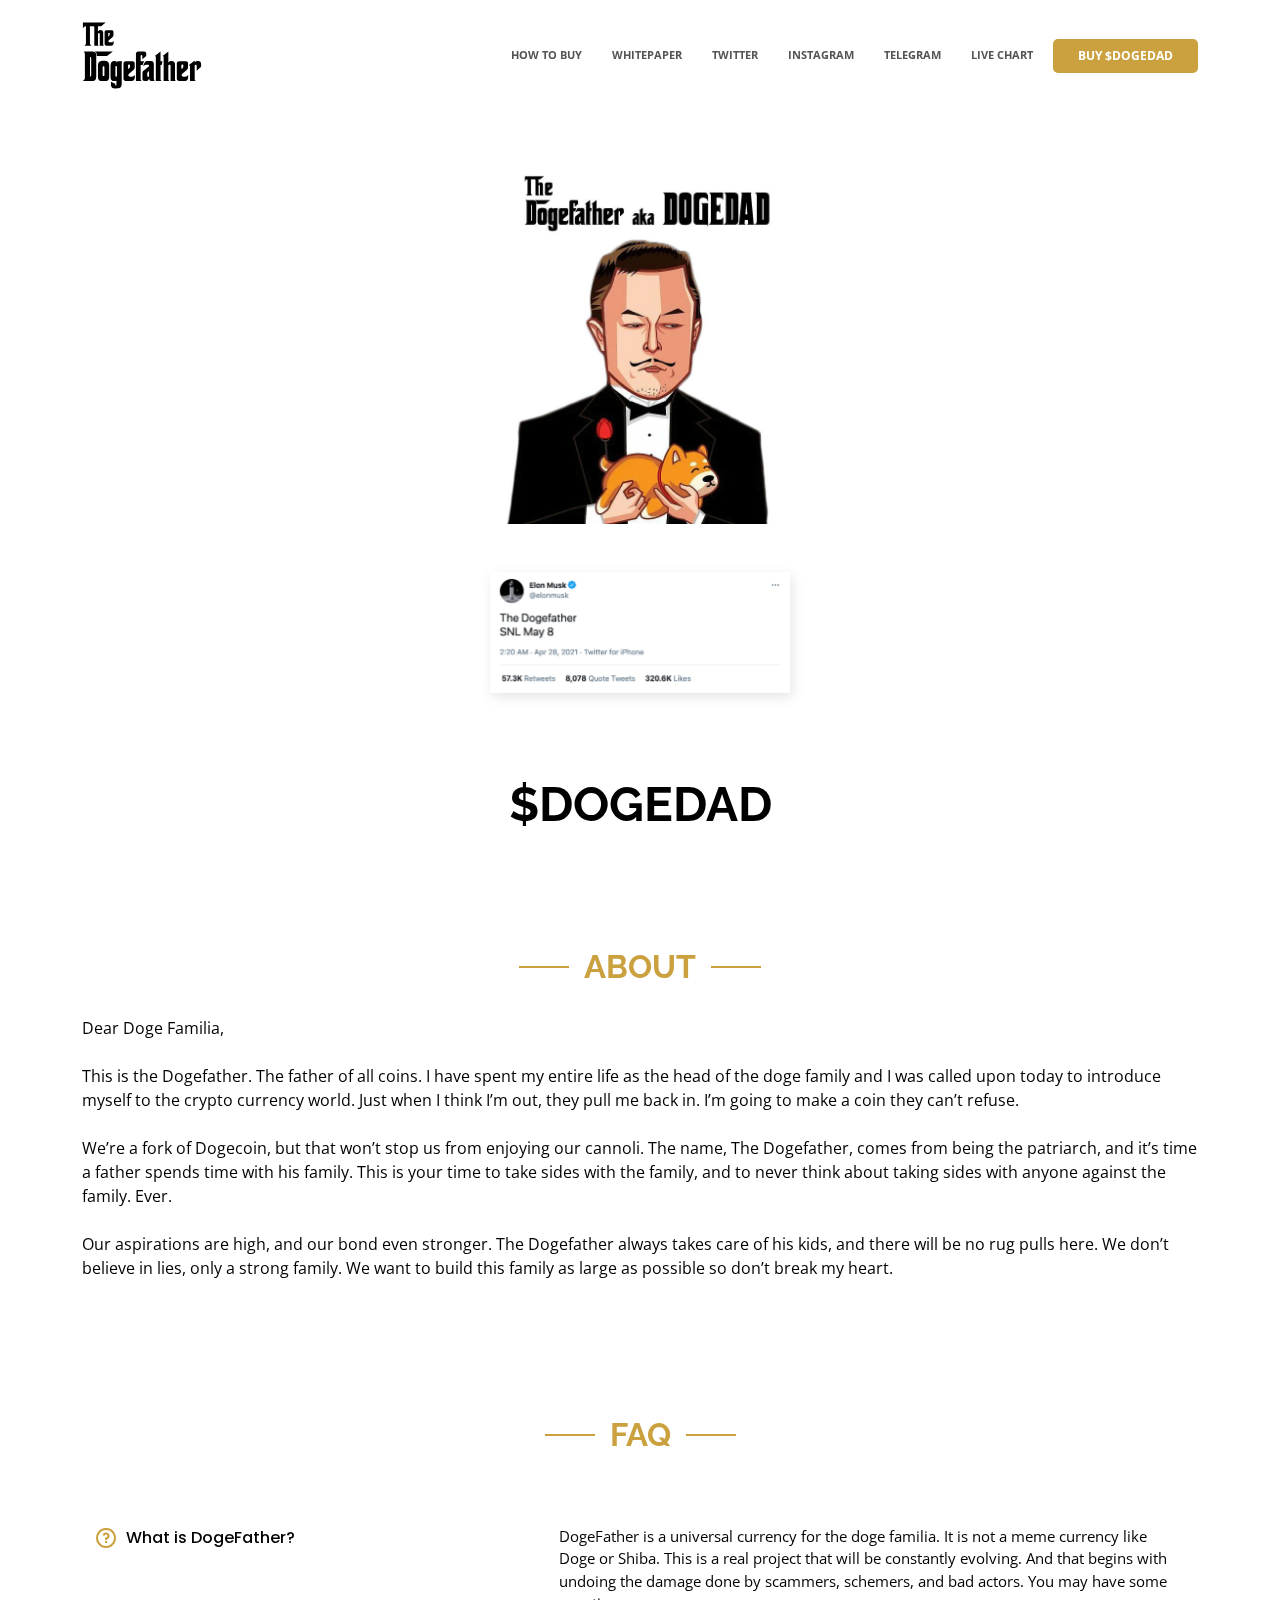
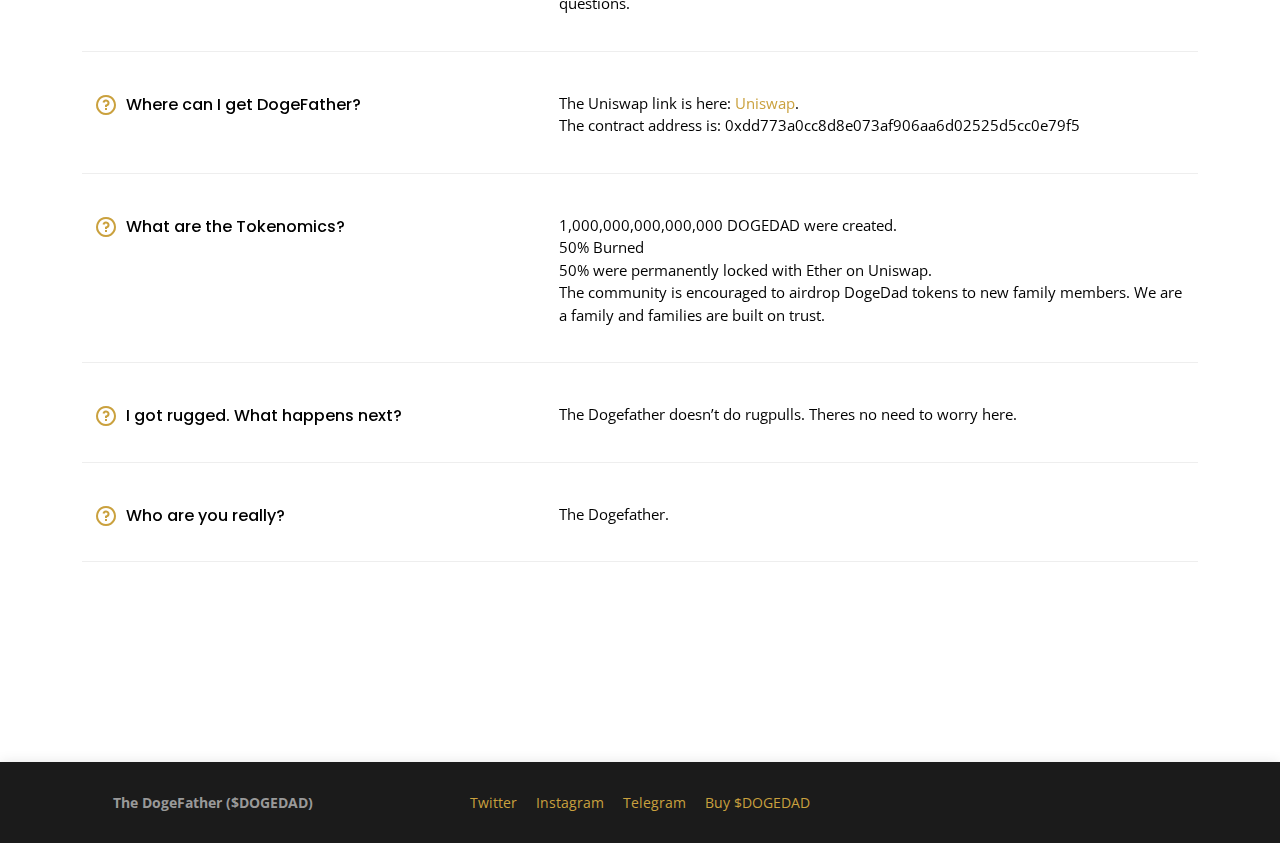
<file: index.html>
<!DOCTYPE html>
<html lang="en">

<head>
  <meta charset="utf-8">
  <meta content="width=device-width, initial-scale=1.0" name="viewport">

  <title>THE DOGEFATHER | OFFICIAL WEBSITE</title>
  <meta name="description" content="The official website of The DogeFather Coin ($DOGEDAD). The DogeFather is the father of all coins - a universal currency for the doge familia.">
  <meta name="keywords" content="dogefather,DOGEDAD,elon,musk,dogecoin,doge,defi,coinbase,coinmarketcap,coinmarket,bscscan,whitebit,coingecko,cryptocurrency,crypto,pancakeswap,dex,etherium,eth,btc">

  <!-- <link rel="canonical" href="https://thedogefather.io"/> -->

  <meta property='og:image' content='https://thedogefather.io/assets/images/dogefather-social.jpg' />
  <meta property='og:image:type' content='image/jpg' />
  <meta property='og:image:width' content='1280' />
  <meta property='og:image:height' content='640' />
  <meta name="twitter:card" content="summary_large_image">
  <meta name='twitter:description' content='The official home of The DogeFather (DOGEDAD).' />
  <meta name='twitter:title' content='The DogeFather' />
  <meta name="twitter:site" content="@doge.father">
  <meta name='twitter:image' content='https://thedogefather.io/assets/images/dogefather-social.jpg' />

  <!-- Favicons -->
  <link href="./assets/images/favicon.jpg" rel="icon">
  <!-- <link href="./assets/img/apple-touch-icon.png" rel="apple-touch-icon"> -->

  <!-- Google Fonts -->
  <link href="https://fonts.googleapis.com/css?family=Open+Sans:300,300i,400,400i,600,600i,700,700i|Raleway:300,300i,400,400i,500,500i,600,600i,700,700i|Poppins:300,300i,400,400i,500,500i,600,600i,700,700i" rel="stylesheet">

  <!-- Vendor CSS Files -->
  <link href="./assets/css/aos.css" rel="stylesheet">
  <link href="./assets/css/bootstrap.css" rel="stylesheet">
  <link href="./assets/css/bootstrap-icons.css" rel="stylesheet">
  <link href="./assets/css/boxicons.css" rel="stylesheet">
  <link href="./assets/css/glightbox.css" rel="stylesheet">
  <link href="./assets/css/remixicon.css" rel="stylesheet">
  <link href="./assets/css/swiper-bundle.css" rel="stylesheet">

  <!-- Template Main CSS File -->
  <link href="./assets/css/style.css" rel="stylesheet">

  <!-- =======================================================
  * Template Name: Vesperr - v4.1.0
  * Template URL: https://bootstrapmade.com/vesperr-free-bootstrap-template/
  * Author: BootstrapMade.com
  * License: https://bootstrapmade.com/license/
  ======================================================== -->
</head>
<style>
    #header {
        background-color: #fff;
        font-size: 11px;
        font-weight: 700;
        text-transform: uppercase;
    }
    body {
        background-color: #fff;
        color: #000;
    }
    #token-img {
        text-align: center;
    }
    .mobile-nav-toggle {
        color: #caa13e;
    }
    .logo-hero {
        width: fit-content;
        margin: 0 auto;
        margin-top: 30px;
    }
    .navbar {
        width: 100%;
        justify-content: space-between;
    }
    .navbar img {
        width: 120px;
    }
    .navbar a {
        color: #555555;
        font-weight: 700;
    }
    .navbar .getstarted {
    background: #caa13e;
    padding: 8px 25px;
    margin-left: 30px;
    border-radius: 5px;
    color: #fff;
    font-weight: 700;
    font-size: 12px;
    text-transform: none;
    }
    .mr-3 {
        margin-left: 0 !important;
        margin-right: 6px;  
    }
    .navbar-mobile a {
        color: #222222;
    }    
    #token-img {
      width: 100%;
      /* max-width: fit-content; */
      max-width: 36vh;
    }
    .header-doge-logo {
      width: 150px;
    }
    .btn-success {
      background-color: #835F06;
      border-color: #835F06;
    }
    .mx-auto {
      margin: 0 auto;
    }
    #elon-img {
      filter: drop-shadow(2px 4px 6px rgba(0,0,0,0.1));
      width: 36vh;
      margin: 0 auto;;
    }
    .mobile-buy-bar {
    /* background: linear-gradient( 87deg,#0D9780 0,#4FB4A3 100%)!important; */
    background-color: #caa13e;
    height: 64px;
    position: fixed;
    bottom: 0;
    left: 0;
    width: 100%;
    z-index: 9999999;
    padding: 8px;
    font-weight: 700;
    color: #fff;
    text-align: center;
    display: flex;
    align-items: center;
    justify-content: center;
    font-size: 22px;
    }
</style>
<body data-aos-easing="ease-in-out" data-aos-duration="1000" data-aos-delay="0">
  <a target="_blank" class="mobile-buy-bar" href="https://app.uniswap.org/#/swap?outputCurrency=0xdd773a0cc8d8e073af906aa6d02525d5cc0e79f5" aria-label="Buy Now Link" rel="noreferrer">
    BUY $DOGEDAD
  </a>
  <!-- ======= Header ======= -->
  <header id="header" class="fixed-top d-flex align-items-center">
    <div class="container d-flex align-items-center justify-content-between">
      <nav id="navbar" class="navbar" data-aos="fade-down" data-aos-delay="0" data-aos-duration="800">
        <a class="p-0" href="/"><img src="./assets/images/the_dogefather.svg" alt="dogefather logo" class="header-doge-logo"></a>
        <ul class="inner-box">             
          <li><a class="nav-link" href="/how-to-buy">HOW TO BUY</a></li>
          <li><a class="nav-link" href="/whitepaper">WHITEPAPER</a></li>
          <li><a class="nav-link" target="_blank" href="https://twitter.com/dogedadofficial">TWITTER</a></li>
          <li><a class="nav-link" target="_blank" href="https://instagram.com/doge.dad">INSTAGRAM</a></li>
          <li><a class="nav-link" target="_blank" href="https://t.me/DogeDadOfficial">TELEGRAM</a></li>
          <li><a href="https://www.dextools.io/app/uniswap/pair-explorer/0x7b92a800d8ca6306dc39df6c61774cd3788681bd" target="_blank">LIVE CHART</a></li>                    
          <li><a class="getstarted" href="http://bit.ly/dogedad-uniswap">BUY $DOGEDAD</a></li>
        </ul>
        <i class="bi bi-list mobile-nav-toggle"></i>
      </nav><!-- .navbar -->

    </div>
  </header><!-- End Header -->
<main>
  <!-- ======= Hero Section ======= -->
  <section id="hero" class="d-flex align-items-center">

    <div class="container">
      <div class="row">
        <div id="token-img" class="col-12 order-1 order-lg-2 hero-img" data-aos="fade-left" data-aos-delay="200" style="margin: 0 auto">
          <img src="./assets/images/dogefather_dogedad.jpg" class="img-fluid animated" alt="the dogefather">
        </div>        
      </div>
      <div class="row">
        <div id="elon-img" class="my-3 my-md-5 text-center col-12 order-1 order-lg-2 hero-img" data-aos="fade-left" data-aos-delay="200">
          <img src="./assets/images/elon_tweet_28.jpg" class="img-fluid animated mx-auto" alt="elon musk tweet">
        </div>
      </div>
      <div class="row">
        <div class="col-lg-6 pt-0 pt-md-5 pt-lg-0 order-2 order-lg-1 d-flex flex-column justify-content-center" style="margin: 0 auto!important;">
          <h1 data-aos="fade-up" data-aos-delay="200">$DOGEDAD</h1>
        </div>
      </div>
    </div>

  </section><!-- End Hero -->
  
  <section id="about" class="about">
    <div class="container">

      <div class="section-title aos-init aos-animate" data-aos="fade-up">
        <h2>About</h2>
      </div>

    <div class="row aos-init aos-animate" data-aos="fade-up">
  <p> 
Dear Doge Familia,
<br><br>

This is the Dogefather. The father of all coins. I have spent my entire life as the head of the doge family and I was called upon today to introduce myself to the crypto currency world. Just when I think I’m out, they pull me back in. I’m going to make a coin they can’t refuse. 

<br><br>

We’re a fork of Dogecoin, but that won’t stop us from enjoying our cannoli. The name, The Dogefather, comes from being the patriarch, and it’s time a father spends time with his family. This is your time to take sides with the family, and to never think about taking sides with anyone against the family. Ever. 

<br><br>

Our aspirations are high, and our bond even stronger. The Dogefather always takes care of his kids, and there will be no rug pulls here. We don’t believe in lies, only a strong family. We want to build this family as large as possible so don’t break my heart.
  </p>
    </div>

    </div>
  <section>
    <!-- End About Section -->

  <!-- ======= F.A.Q Section ======= -->
  <section id="faq" class="faq">
    <div class="container">

      <div class="section-title aos-init aos-animate" data-aos="fade-up">
        <h2>FAQ</h2>
      </div>

      <div class="row faq-item d-flex align-items-stretch aos-init aos-animate" data-aos="fade-up" data-aos-delay="100">
        <div class="col-lg-5">
          <i class="ri-question-line"></i>
          <h4>What is DogeFather?</h4>
        </div>
        <div class="col-lg-7">
          <p>
            DogeFather is a universal currency for the doge familia. It is not a meme currency like Doge or Shiba. This is a real project that will be constantly evolving. And that begins with undoing the damage done by scammers, schemers, and bad actors. You may have some questions.
          </p>
        </div>
      </div>
      <!-- End F.A.Q Item-->

      <div class="row faq-item d-flex align-items-stretch aos-init aos-animate" data-aos="fade-up" data-aos-delay="400">
        <div class="col-lg-5">
          <i class="ri-question-line"></i>
          <h4>Where can I get DogeFather?</h4>
        </div>
        <div class="col-lg-7">
          <p>
    
The Uniswap link is here: <a href="http://bit.ly/dogedad-uniswap">Uniswap</a>.<br>

The contract address is: 0xdd773a0cc8d8e073af906aa6d02525d5cc0e79f5

<br>


          </p>
        </div>
      </div>
      <!-- End F.A.Q Item-->
      <div class="row faq-item d-flex align-items-stretch aos-init aos-animate" data-aos="fade-up" data-aos-delay="400">
        <div class="col-lg-5">
          <i class="ri-question-line"></i>
          <h4>What are the Tokenomics?</h4>
        </div>
        <div class="col-lg-7">
          <p>
            1,000,000,000,000,000 DOGEDAD were created.
            <br>
            50% Burned
            <br>
            50% were permanently locked with Ether on Uniswap.
            <br>
            The community is encouraged to airdrop DogeDad tokens to new family members. We are a family and families are built on trust. 
          </p>
        </div>
      </div>
      <!-- End F.A.Q Item-->
      <div class="row faq-item d-flex align-items-stretch aos-init aos-animate" data-aos="fade-up" data-aos-delay="400">
        <div class="col-lg-5">
          <i class="ri-question-line"></i>
          <h4>I got rugged. What happens next?</h4>
        </div>
        <div class="col-lg-7">
          <p>
            The Dogefather doesn’t do rugpulls. Theres no need to worry here. 
          </p>
        </div>
      </div>
      <!-- End F.A.Q Item-->
      <div class="row faq-item d-flex align-items-stretch aos-init aos-animate" data-aos="fade-up" data-aos-delay="400">
        <div class="col-lg-5">
          <i class="ri-question-line"></i>
          <h4>Who are you really?</h4>
        </div>
        <div class="col-lg-7">
          <p>
            The Dogefather.
          </p>
        </div>
      </div>
  
</div></section></section></section></main>
<footer id="footer">
  <div class="container">
    <div class="row d-flex align-items-center">
      <div class="col-lg-3 text-lg-left text-center">
        <div class="copyright">
          <strong>The DogeFather ($DOGEDAD)</strong>
        </div>
      </div>
      <div class="col-lg-6">
        <nav class="footer-links text-lg-right text-center pt-2 pt-lg-0">
          <a href="https://twitter.com/dogedadofficial" target="_blank">Twitter</a>
          <a href="https://instagram.com/doge.dad" target="_blank">Instagram</a>
          <a href="https://t.me/DogeDadOfficial" target="_blank">Telegram</a>
          <a href="http://bit.ly/dogedad-uniswap" target="_blank">Buy $DOGEDAD</a>
        </nav>
      </div>
    </div>
  </div>
</footer>
  <a href="#" class="back-to-top d-flex align-items-center justify-content-center"><i class="bi bi-arrow-up-short"></i></a>

  <!-- Vendor JS Files -->
  <script src="./assets/js/aos.js"></script>
  <script src="./assets/js/bootstrap.js"></script>
  <script src="./assets/js/glightbox.js"></script>
  <script src="./assets/js/isotope.js"></script>
  <!-- <script src="assets/js/vendor/php-email-form/validate.js"></script> -->
  <script src="./assets/js/purecounter.js"></script>
  <script src="./assets/js/swiper-bundle.js"></script>

  <!-- Template Main JS File -->
  <script src="./assets/js/main.js"></script>

</body>

</html>
</file>
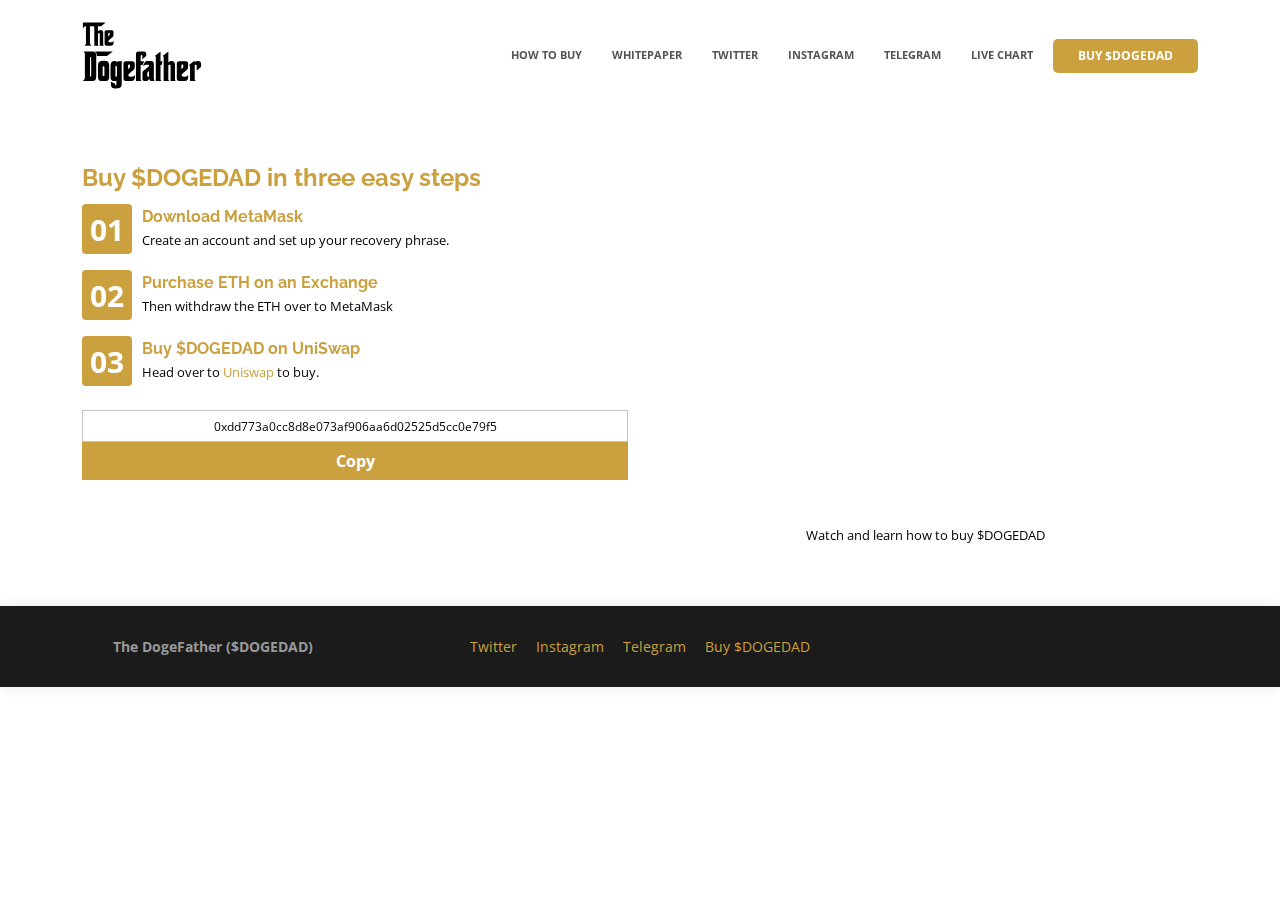
<file: how-to-buy.html>
<!DOCTYPE html>
<html lang="en">

<head>
  <meta charset="utf-8">
  <meta content="width=device-width, initial-scale=1.0" name="viewport">

  <title>THE DOGEFATHER | HOW TO BUY</title>
  <meta name="description" content="The official website of The DogeFather Coin ($DOGEDAD). The DogeFather is the father of all coins - a universal currency for the doge familia.">
  <meta name="keywords" content="dogefather,DOGEDAD,elon,musk,dogecoin,doge,defi,coinbase,coinmarketcap,coinmarket,bscscan,whitebit,coingecko,cryptocurrency,crypto,pancakeswap,dex,etherium,eth,btc">

  <!-- <link rel="canonical" href="https://thedogefather.io"/> -->

  <meta property='og:image' content='https://thedogefather.io/assets/images/dogefather-social.jpg' />
  <meta property='og:image:type' content='image/jpg' />
  <meta property='og:image:width' content='1280' />
  <meta property='og:image:height' content='640' />
  <meta name="twitter:card" content="summary_large_image">
  <meta name='twitter:description' content='The official home of The DogeFather (DOGEDAD).' />
  <meta name='twitter:title' content='The DogeFather' />
  <meta name="twitter:site" content="@doge.father">
  <meta name='twitter:image' content='https://thedogefather.io/assets/images/dogefather-social.jpg' />

  <!-- Favicons -->
  <link href="./assets/images/favicon.jpg" rel="icon">
  <!-- <link href="./assets/img/apple-touch-icon.png" rel="apple-touch-icon"> -->

  <!-- Google Fonts -->
  <link href="https://fonts.googleapis.com/css?family=Open+Sans:300,300i,400,400i,600,600i,700,700i|Raleway:300,300i,400,400i,500,500i,600,600i,700,700i|Poppins:300,300i,400,400i,500,500i,600,600i,700,700i" rel="stylesheet">

  <!-- Vendor CSS Files -->
  <link href="./assets/css/aos.css" rel="stylesheet">
  <link href="./assets/css/bootstrap.css" rel="stylesheet">
  <link href="./assets/css/bootstrap-icons.css" rel="stylesheet">
  <link href="./assets/css/boxicons.css" rel="stylesheet">
  <link href="./assets/css/glightbox.css" rel="stylesheet">
  <link href="./assets/css/remixicon.css" rel="stylesheet">
  <link href="./assets/css/swiper-bundle.css" rel="stylesheet">

  <!-- Template Main CSS File -->
  <link href="./assets/css/style.css" rel="stylesheet">

  <!-- =======================================================
  * Template Name: Vesperr - v4.1.0
  * Template URL: https://bootstrapmade.com/vesperr-free-bootstrap-template/
  * Author: BootstrapMade.com
  * License: https://bootstrapmade.com/license/
  ======================================================== -->
</head>
<style>
    #header {
        background-color: #fff;
        font-size: 11px;
        font-weight: 700;
        text-transform: uppercase;
    }
    body {
        background-color: #fff;
        color: #000;
    }
    #token-img {
        text-align: center;
    }
    .mobile-nav-toggle {
        color: #caa13e;
    }
    .logo-hero {
        width: fit-content;
        margin: 0 auto;
        margin-top: 30px;
    }
    .navbar {
        width: 100%;
        justify-content: space-between;
    }
    .navbar img {
        width: 120px;
    }
    .navbar a {
        color: #555555;
        font-weight: 700;
    }
    .navbar .getstarted {
    background: #caa13e;
    padding: 8px 25px;
    margin-left: 30px;
    border-radius: 5px;
    color: #fff;
    font-weight: 700;
    font-size: 12px;
    text-transform: none;
    }
    .mr-3 {
        margin-left: 0 !important;
        margin-right: 6px;  
    }
    .navbar-mobile a {
        color: #222222;
    }    
    #token-img {
      width: 100%;
      /* max-width: fit-content; */
      max-width: 36vh;
    }
    .header-doge-logo {
      width: 150px;
    }
    .btn-success {
      background-color: #835F06;
      border-color: #835F06;
    }
    .mx-auto {
      margin: 0 auto;
    }
    #elon-img {
      filter: drop-shadow(2px 4px 6px rgba(0,0,0,0.1));
      width: 36vh;
      margin: 0 auto;;
    }
    .spacer-page {
      margin-top: 100px;
    }
    h1 {
      color: #caa13e;
      font-size: 16px;
      font-weight: 700;
    }
    p {
      word-wrap: break-word;
    }
    .mobile-buy-bar {
    /* background: linear-gradient( 87deg,#0D9780 0,#4FB4A3 100%)!important; */
    background-color: #caa13e;
    height: 64px;
    position: fixed;
    bottom: 0;
    left: 0;
    width: 100%;
    z-index: 9999999;
    padding: 8px;
    font-weight: 700;
    color: #fff;
    text-align: center;
    display: flex;
    align-items: center;
    justify-content: center;
    font-size: 22px;
    }
    .number-bg {
      font-size: 30px;
      padding: 10px;
      font-weight: 700;
      display: flex;
      align-items: center;
      justify-content: center;
      background-color: #caa13e;
      color: #fff;
      height: 50px;
      border-radius: 4px;
      width: 50px;
      margin-top: auto;
      margin-bottom: auto;
    }    
    h1 {
      font-size: 24px;
      line-height: 1.5;
    }
    h2 {
      font-size: 16px;
      font-weight: 700;
      color: #caa13e;
      margin-bottom: 5px;
    }
    p {
      font-size: 13px;
      margin-bottom: 0;
    }
    .pr-3 {
      margin-right: 10px;
    }
    .instruction-column {
      height: fit-content;
    }
    .btn-copy {
      background-color: #caa13e;
      color: #fff;
      font-weight: 700;
      border-radius: 0;
    }
    .btn-copy:hover {
      color: #fff;
    }
    .d-column {
      flex-direction: column;
    }
    .d-column input {
      border-radius: 0;
      text-align: center;
      position: relative;
      font-size: 12px;
      height: 32px;
    border:none;
    background-image:none;
    background-color:transparent;
    -webkit-box-shadow: none;
    -moz-box-shadow: none;
    box-shadow: none;
    border: 1px solid #c4c4c4;
    }    
    .relative-pos {
      position: relative;
    }
    .overlay-box {
      position: absolute;
      top: 0;
      left: 0;
      width: 100%;
      height: 100%;
      content: '';
      z-index: 10;
      height: 32px;
    }
    iframe {
      max-width: 100%;
      margin-left: 20px;
    }    
</style>
<body data-aos-easing="ease-in-out" data-aos-duration="1000" data-aos-delay="0">
  <a target="_blank" class="mobile-buy-bar" href="https://app.uniswap.org/#/swap?outputCurrency=0xdd773a0cc8d8e073af906aa6d02525d5cc0e79f5" aria-label="Buy Now Link" rel="noreferrer">
    BUY $DOGEDAD
  </a>
  <!-- ======= Header ======= -->
  <header id="header" class="fixed-top d-flex align-items-center">
    <div class="container d-flex align-items-center justify-content-between">
      <nav id="navbar" class="navbar" data-aos="fade-down" data-aos-delay="0" data-aos-duration="800">
        <a class="p-0" href="/"><img src="./assets/images/the_dogefather.svg" alt="dogefather logo" class="header-doge-logo"></a>
        <ul class="inner-box">            
          <li><a class="nav-link" href="/how-to-buy">HOW TO BUY</a></li>
          <li><a class="nav-link" href="/whitepaper">WHITEPAPER</a></li>
          <li><a class="nav-link" target="_blank" href="https://twitter.com/dogedadofficial">TWITTER</a></li>
          <li><a class="nav-link" target="_blank" href="https://instagram.com/doge.dad">INSTAGRAM</a></li>
          <li><a class="nav-link" target="_blank" href="https://t.me/DogeDadOfficial">TELEGRAM</a></li>
          <li><a href="https://www.dextools.io/app/uniswap/pair-explorer/0x7b92a800d8ca6306dc39df6c61774cd3788681bd" target="_blank">LIVE CHART</a></li>                    
          <li><a class="getstarted" href="http://bit.ly/dogedad-uniswap">BUY $DOGEDAD</a></li>
        </ul>
        <i class="bi bi-list mobile-nav-toggle"></i>
      </nav><!-- .navbar -->

    </div>
  </header><!-- End Header -->
<main>  
  <section id="about" class="about" data-aos="fade-up">
    <div class="container spacer-page">                
      <div class="row">
      <div class="col-12 col-lg-6">
        <h1>Buy $DOGEDAD in three easy steps</h1>
          <div class="d-flex pr-3 mb-3 align-items-center">
            <div class="number-bg pr-3">01</div>
            <div class="instruction-column">
              <h2>Download MetaMask</h2>
              <p>Create an account and set up your recovery phrase.</p>
            </div>
          </div>

          <div class="d-flex pr-3 mb-3 align-items-center">
            <div class="number-bg pr-3">02</div>
            <div class="instruction-column">
              <h2>Purchase ETH on an Exchange</h2>
              <p>Then withdraw the ETH over to MetaMask</p>
            </div>
          </div>

          <div class="d-flex pr-3 mb-3 align-items-center">
            <div class="number-bg pr-3">03</div>
            <div class="instruction-column">
              <h2>Buy $DOGEDAD on UniSwap</h2>
              <p>Head over to <a href="https://app.uniswap.org/#/swap?outputCurrency=0xdd773a0cc8d8e073af906aa6d02525d5cc0e79f5" target="_blank">Uniswap</a> to buy.</p>
            </div>
          </div>
          
          <div class="d-flex d-column mt-4 mb-5 relative-pos">
            <!-- The text field -->
            <input class="input" type="text" value="0xdd773a0cc8d8e073af906aa6d02525d5cc0e79f5" id="token">
            <div class="overlay-box"></div>
            <!-- The button used to copy the text -->
            <button id="btnCopy" class="btn btn-copy" onclick="copyClip()">Copy</button>
          </div>
        </div>
        <div class="col-12 col-lg-6">
          <iframe src="https://player.vimeo.com/video/542964705" width="640" height="360" frameborder="0" allow="autoplay; fullscreen; picture-in-picture" allowfullscreen></iframe>
          <p class="text-center">Watch and learn how to buy $DOGEDAD</p>
        </div>
      </div>
    </div>    
</section></main>
<footer id="footer">
  <div class="container">
    <div class="row d-flex align-items-center">
      <div class="col-lg-3 text-lg-left text-center">
        <div class="copyright">
          <strong>The DogeFather ($DOGEDAD)</strong>
        </div>
      </div>
      <div class="col-lg-6">
        <nav class="footer-links text-lg-right text-center pt-2 pt-lg-0">
          <a href="https://twitter.com/dogedadofficial" target="_blank">Twitter</a>
          <a href="https://instagram.com/doge.dad" target="_blank">Instagram</a>
          <a href="https://t.me/DogeDadOfficial" target="_blank">Telegram</a>
          <a href="http://bit.ly/dogedad-uniswap" target="_blank">Buy $DOGEDAD</a>
        </nav>
      </div>
    </div>
  </div>
</footer>
  <a href="#" class="back-to-top d-flex align-items-center justify-content-center"><i class="bi bi-arrow-up-short"></i></a>

  <!-- Vendor JS Files -->
  <script src="./assets/js/aos.js"></script>
  <script src="./assets/js/bootstrap.js"></script>
  <script src="./assets/js/glightbox.js"></script>
  <script src="./assets/js/isotope.js"></script>
  <!-- <script src="assets/js/vendor/php-email-form/validate.js"></script> -->
  <script src="./assets/js/purecounter.js"></script>
  <script src="./assets/js/swiper-bundle.js"></script>

  <!-- Template Main JS File -->
  <script src="./assets/js/main.js"></script>

  <script>
    function copyClip() {
  /* Get the text field */
  var copyText = document.getElementById("token");

  /* Select the text field */
  copyText.select();
  copyText.setSelectionRange(0, 99999); /* For mobile devices */

  /* Copy the text inside the text field */
  document.execCommand("copy");

  document.getElementById("btnCopy").style.backgroundColor='#1b1b1b';
  document.getElementById("btnCopy").style.color='#fff';
  document.getElementById("btnCopy").innerHTML = document.getElementById("btnCopy").innerHTML.replace('Copy','Copied');
  }
  </script>
</body>

</html>
</file>
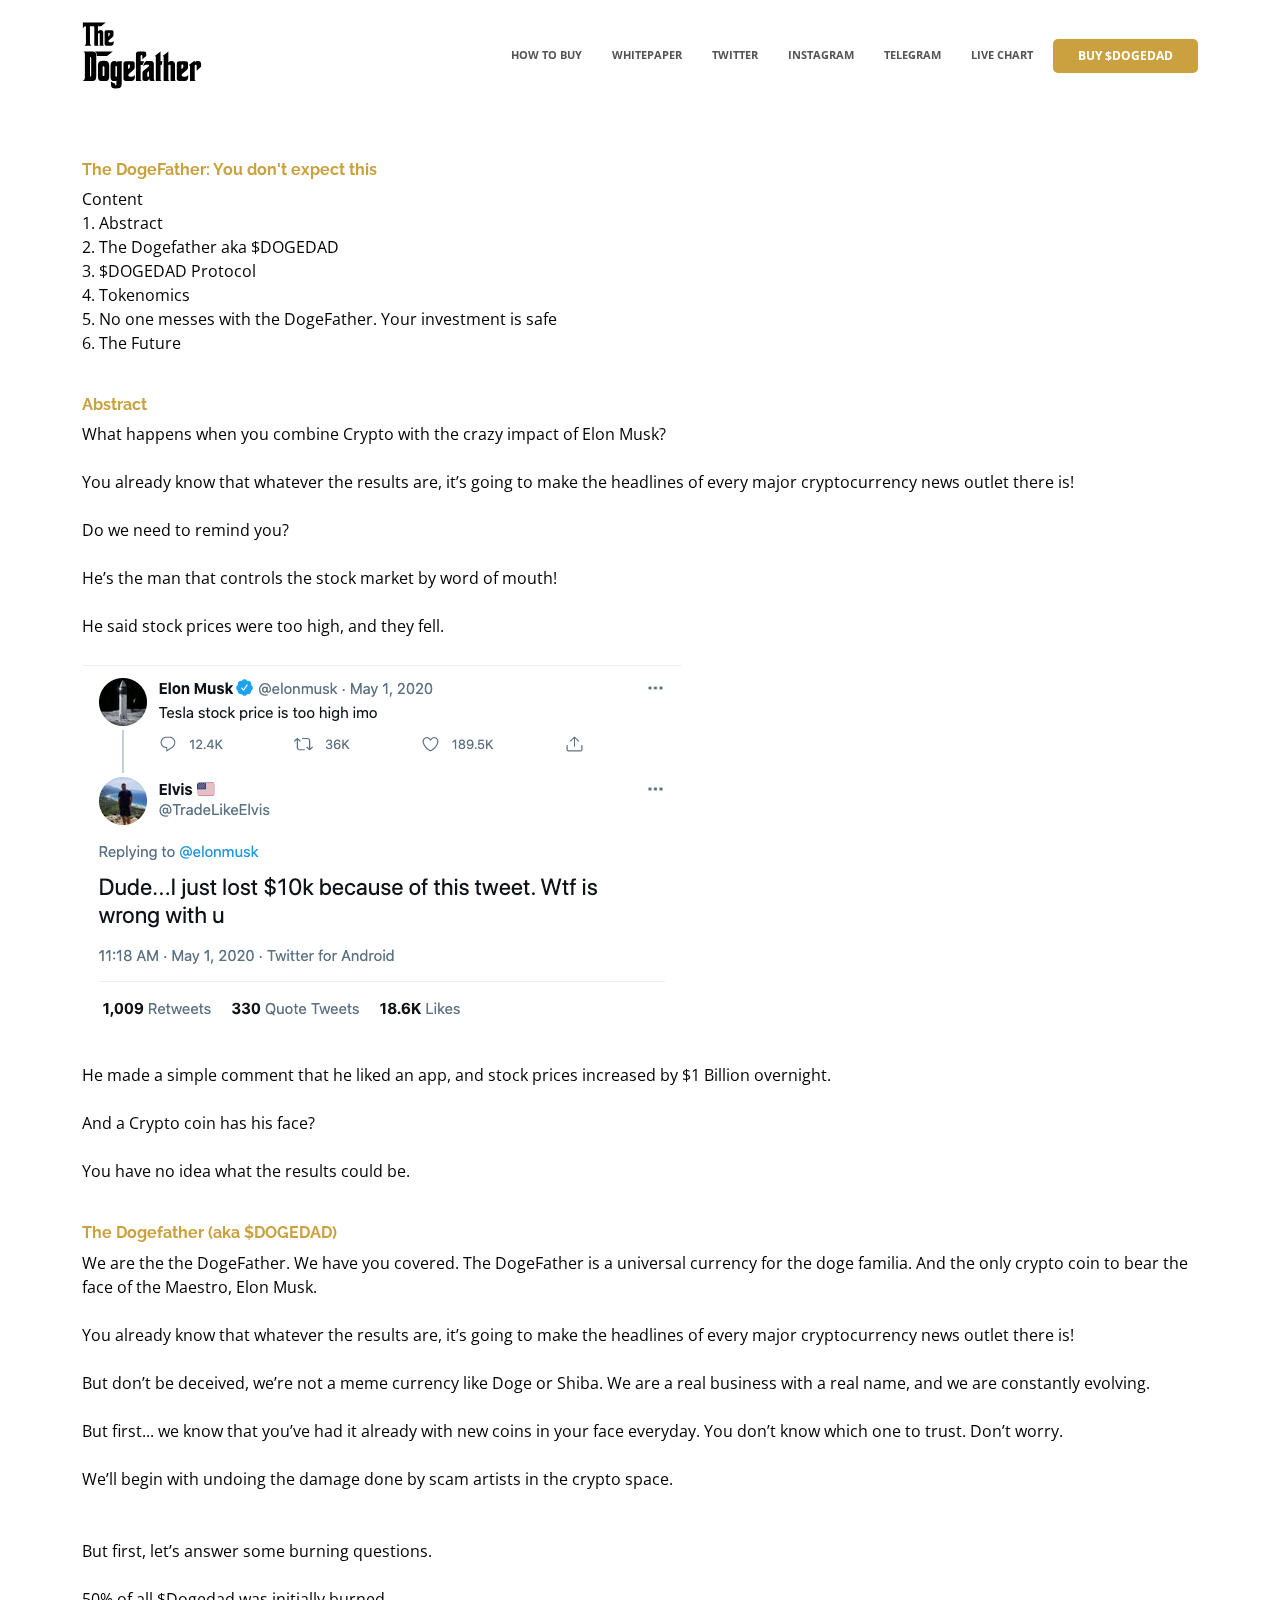
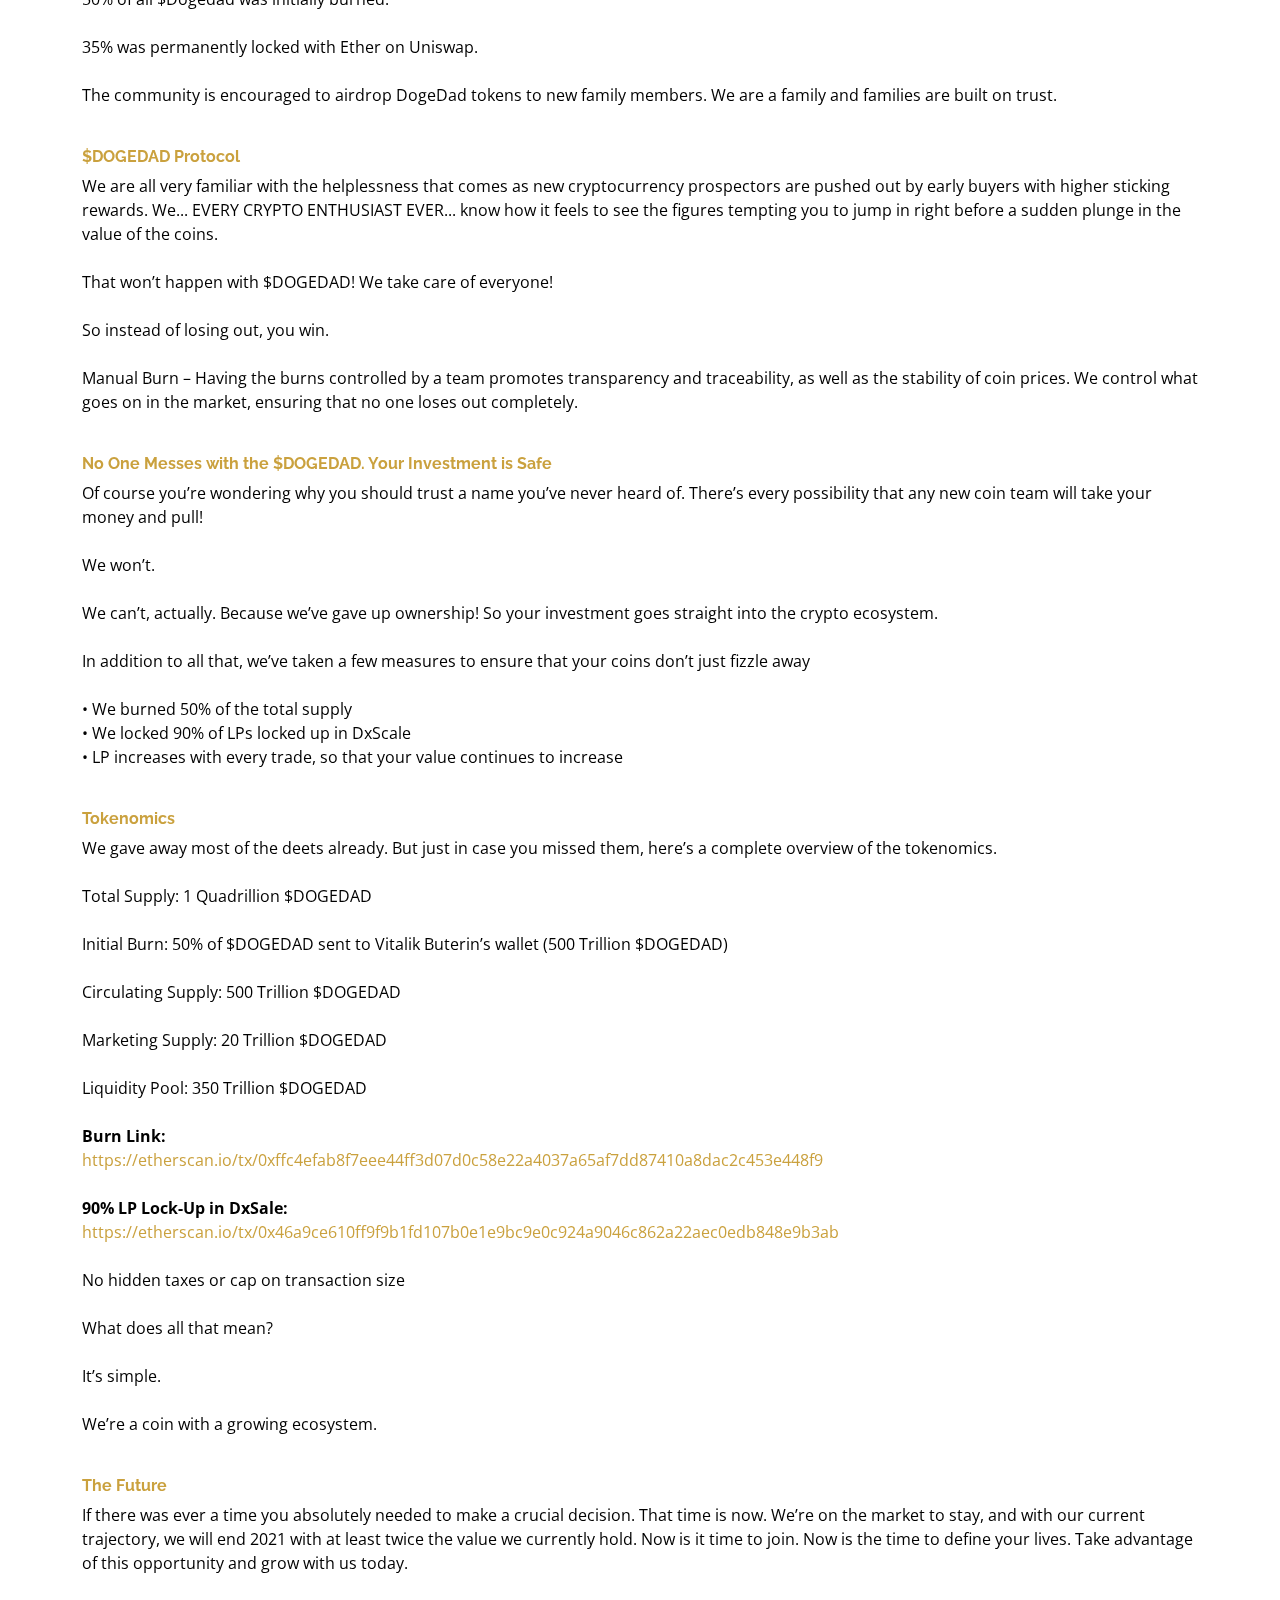
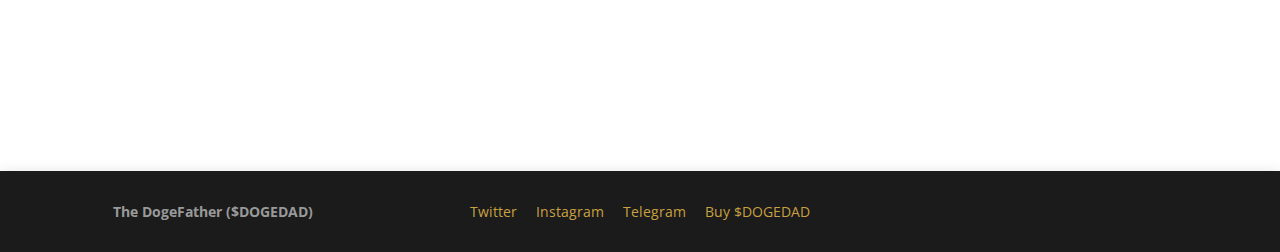
<file: whitepaper.html>
<!DOCTYPE html>
<html lang="en">

<head>
  <meta charset="utf-8">
  <meta content="width=device-width, initial-scale=1.0" name="viewport">

  <title>THE DOGEFATHER | WHITEPAPER</title>
  <meta name="description" content="The official website of The DogeFather Coin ($DOGEDAD). The DogeFather is the father of all coins - a universal currency for the doge familia.">
  <meta name="keywords" content="dogefather,DOGEDAD,elon,musk,dogecoin,doge,defi,coinbase,coinmarketcap,coinmarket,bscscan,whitebit,coingecko,cryptocurrency,crypto,pancakeswap,dex,etherium,eth,btc">

  <!-- <link rel="canonical" href="https://thedogefather.io"/> -->

  <meta property='og:image' content='https://thedogefather.io/assets/images/dogefather-social.jpg' />
  <meta property='og:image:type' content='image/jpg' />
  <meta property='og:image:width' content='1280' />
  <meta property='og:image:height' content='640' />
  <meta name="twitter:card" content="summary_large_image">
  <meta name='twitter:description' content='The official home of The DogeFather (DOGEDAD).' />
  <meta name='twitter:title' content='The DogeFather' />
  <meta name="twitter:site" content="@doge.father">
  <meta name='twitter:image' content='https://thedogefather.io/assets/images/dogefather-social.jpg' />

  <!-- Favicons -->
  <link href="./assets/images/favicon.jpg" rel="icon">
  <!-- <link href="./assets/img/apple-touch-icon.png" rel="apple-touch-icon"> -->

  <!-- Google Fonts -->
  <link href="https://fonts.googleapis.com/css?family=Open+Sans:300,300i,400,400i,600,600i,700,700i|Raleway:300,300i,400,400i,500,500i,600,600i,700,700i|Poppins:300,300i,400,400i,500,500i,600,600i,700,700i" rel="stylesheet">

  <!-- Vendor CSS Files -->
  <link href="./assets/css/aos.css" rel="stylesheet">
  <link href="./assets/css/bootstrap.css" rel="stylesheet">
  <link href="./assets/css/bootstrap-icons.css" rel="stylesheet">
  <link href="./assets/css/boxicons.css" rel="stylesheet">
  <link href="./assets/css/glightbox.css" rel="stylesheet">
  <link href="./assets/css/remixicon.css" rel="stylesheet">
  <link href="./assets/css/swiper-bundle.css" rel="stylesheet">

  <!-- Template Main CSS File -->
  <link href="./assets/css/style.css" rel="stylesheet">

  <!-- =======================================================
  * Template Name: Vesperr - v4.1.0
  * Template URL: https://bootstrapmade.com/vesperr-free-bootstrap-template/
  * Author: BootstrapMade.com
  * License: https://bootstrapmade.com/license/
  ======================================================== -->
</head>
<style>
    #header {
        background-color: #fff;
        font-size: 11px;
        font-weight: 700;
        text-transform: uppercase;
    }
    body {
        background-color: #fff;
        color: #000;
    }
    #token-img {
        text-align: center;
    }
    .mobile-nav-toggle {
        color: #caa13e;
    }
    .logo-hero {
        width: fit-content;
        margin: 0 auto;
        margin-top: 30px;
    }
    .navbar {
        width: 100%;
        justify-content: space-between;
    }
    .navbar img {
        width: 120px;
    }
    .navbar a {
        color: #555555;
        font-weight: 700;
    }
    .navbar .getstarted {
    background: #caa13e;
    padding: 8px 25px;
    margin-left: 30px;
    border-radius: 5px;
    color: #fff;
    font-weight: 700;
    font-size: 12px;
    text-transform: none;
    }
    .mr-3 {
        margin-left: 0 !important;
        margin-right: 6px;  
    }
    .navbar-mobile a {
        color: #222222;
    }    
    #token-img {
      width: 100%;
      /* max-width: fit-content; */
      max-width: 36vh;
    }
    .header-doge-logo {
      width: 150px;
    }
    .btn-success {
      background-color: #835F06;
      border-color: #835F06;
    }
    .mx-auto {
      margin: 0 auto;
    }
    #elon-img {
      filter: drop-shadow(2px 4px 6px rgba(0,0,0,0.1));
      width: 36vh;
      margin: 0 auto;;
    }
    .spacer-page {
      margin-top: 100px;
    }
    h1 {
      color: #caa13e;
      font-size: 16px;
      font-weight: 700;
    }
    p {
      word-wrap: break-word;
    }
    .mobile-buy-bar {
    /* background: linear-gradient( 87deg,#0D9780 0,#4FB4A3 100%)!important; */
    background-color: #caa13e;
    height: 64px;
    position: fixed;
    bottom: 0;
    left: 0;
    width: 100%;
    z-index: 9999999;
    padding: 8px;
    font-weight: 700;
    color: #fff;
    text-align: center;
    display: flex;
    align-items: center;
    justify-content: center;
    font-size: 22px;
    }
</style>
<body data-aos-easing="ease-in-out" data-aos-duration="1000" data-aos-delay="0">
  <a target="_blank" class="mobile-buy-bar" href="https://app.uniswap.org/#/swap?outputCurrency=0xdd773a0cc8d8e073af906aa6d02525d5cc0e79f5" aria-label="Buy Now Link" rel="noreferrer">
    BUY $DOGEDAD
  </a>
  <!-- ======= Header ======= -->
  <header id="header" class="fixed-top d-flex align-items-center">
    <div class="container d-flex align-items-center justify-content-between">
      <nav id="navbar" class="navbar" data-aos="fade-down" data-aos-delay="0" data-aos-duration="800">
        <a class="p-0" href="/"><img src="./assets/images/the_dogefather.svg" alt="dogefather logo" class="header-doge-logo"></a>
        <ul class="inner-box">            
          <li><a class="nav-link" href="/how-to-buy">HOW TO BUY</a></li>
          <li><a class="nav-link" href="/whitepaper">WHITEPAPER</a></li>
          <li><a class="nav-link" target="_blank" href="https://twitter.com/dogedadofficial">TWITTER</a></li>
          <li><a class="nav-link" target="_blank" href="https://instagram.com/doge.dad">INSTAGRAM</a></li>
          <li><a class="nav-link" target="_blank" href="https://t.me/DogeDadOfficial">TELEGRAM</a></li>
          <li><a href="https://www.dextools.io/app/uniswap/pair-explorer/0x7b92a800d8ca6306dc39df6c61774cd3788681bd" target="_blank">LIVE CHART</a></li>                    
          <li><a class="getstarted" href="http://bit.ly/dogedad-uniswap">BUY $DOGEDAD</a></li>
        </ul>
        <i class="bi bi-list mobile-nav-toggle"></i>
      </nav><!-- .navbar -->

    </div>
  </header><!-- End Header -->
<main>  
  <section id="about" class="about" data-aos="fade-up">
    <div class="container spacer-page">                
    <div class="row aos-init aos-animate" data-aos="fade-up">
      <h1>The DogeFather: You don't expect this</h1>
      <p> 
    Content
    <br>
    1. Abstract<br>
    2. The Dogefather aka $DOGEDAD<br>
    3. $DOGEDAD Protocol<br>
    4. Tokenomics<br>
    5. No one messes with the DogeFather. Your investment is safe<br>
    6. The Future<br>
    <br>

    </div>

    <div class="row aos-init aos-animate" data-aos="fade-up">
      <h1>Abstract</h1>
      <p> 
      What happens when you combine Crypto with the crazy impact of Elon Musk?<br><br>
      You already know that whatever the results are, it’s going to make the headlines of every major cryptocurrency news outlet there is!<br><br>
      Do we need to remind you?<br><br>
      He’s the man that controls the stock market by word of mouth!<br><br>
      He said stock prices were too high, and they fell.<br>
      <br>
      <img src="./assets/images/elon_tweet_lost.png" alt="Elon Musk Tweet">
      <br><br>
      He made a simple comment that he liked an app, and stock prices increased by $1 Billion overnight.<br><br>
      And a Crypto coin has his face?<br><br>
      You have no idea what the results could be.<br><br>
    </div>

    <div class="row aos-init aos-animate" data-aos="fade-up">
      <h1>The Dogefather (aka $DOGEDAD)</h1>
      <p> 
      We are the the DogeFather. We have you covered. The DogeFather is a universal currency for the doge familia. And the only crypto coin to bear the face of the Maestro, Elon Musk.<br><br>
      You already know that whatever the results are, it’s going to make the headlines of every major cryptocurrency news outlet there is!<br><br>
      But don’t be deceived, we’re not a meme currency like Doge or Shiba. We are a real business with a real name, and we are constantly evolving.<br><br>
      But first... we know that you’ve had it already with new coins in your face everyday. You don’t know which one to trust. Don’t worry.<br><br>
      We’ll begin with undoing the damage done by scam artists in the crypto space.<br>
      <br><br>
      But first, let’s answer some burning questions.
      <br><br>
      50% of all $Dogedad was initially burned.<br><br>
      35% was permanently locked with Ether on Uniswap.<br><br>
      The community is encouraged to airdrop DogeDad tokens to new family members. We are a family and families are built on trust.
      <br><br>
    </div>

    <div class="row aos-init aos-animate" data-aos="fade-up">
      <h1>$DOGEDAD Protocol</h1>
      <p> 
      We are all very familiar with the helplessness that comes as new cryptocurrency prospectors are pushed out by early buyers with higher sticking rewards. We... EVERY CRYPTO ENTHUSIAST EVER... know how it feels to see the figures tempting you to jump in right before a sudden plunge in the value of the coins.<br><br>
      That won’t happen with $DOGEDAD! We take care of everyone!<br><br>
      So instead of losing out, you win.<br><br>
      Manual Burn – Having the burns controlled by a team promotes transparency and traceability, as well as the stability of coin prices. We control what goes on in the market, ensuring that no one loses out completely.<br><br>
    </div>

    <div class="row aos-init aos-animate" data-aos="fade-up">
      <h1>No One Messes with the $DOGEDAD. Your Investment is Safe</h1>
      <p> 
      Of course you’re wondering why you should trust a name you’ve never heard of. There’s every possibility that any new coin team will take your money and pull!<br><br>
      We won’t.<br><br>
      We can’t, actually. Because we’ve gave up ownership! So your investment goes straight into the crypto ecosystem.<br><br>
      In addition to all that, we’ve taken a few measures to ensure that your coins don’t just fizzle away<br><br>
      • We burned 50% of the total supply<br>
      • We locked 90% of LPs locked up in DxScale<br>
      • LP increases with every trade, so that your value continues to increase<br><br>
    </div>

    <div class="row aos-init aos-animate" data-aos="fade-up">
      <h1>Tokenomics</h1>
      <p> 
      We gave away most of the deets already. But just in case you missed them, here’s a complete overview of the tokenomics.<br><br>
      Total Supply: 1 Quadrillion $DOGEDAD<br><br>
      Initial Burn: 50% of $DOGEDAD sent to Vitalik Buterin’s wallet (500 Trillion $DOGEDAD)<br><br>
      Circulating Supply: 500 Trillion $DOGEDAD<br><br>
      Marketing Supply: 20 Trillion $DOGEDAD<br><br>
      Liquidity Pool: 350 Trillion $DOGEDAD<br><br>
      <strong>Burn Link: </strong><br><a href="https://etherscan.io/tx/0xffc4efab8f7eee44ff3d07d0c58e22a4037a65af7dd87410a8dac2c453e448f9" target="_blank">https://etherscan.io/tx/0xffc4efab8f7eee44ff3d07d0c58e22a4037a65af7dd87410a8dac2c453e448f9</a><br><br>
      <strong>90% LP Lock-Up in DxSale: </strong><br><a href="https://etherscan.io/tx/0x46a9ce610ff9f9b1fd107b0e1e9bc9e0c924a9046c862a22aec0edb848e9b3ab" target="_blank">https://etherscan.io/tx/0x46a9ce610ff9f9b1fd107b0e1e9bc9e0c924a9046c862a22aec0edb848e9b3ab</a><br><br>
      No hidden taxes or cap on transaction size<br><br>
      What does all that mean?<br><br>
      It’s simple.<br><br>
      We’re a coin with a growing ecosystem.<br><br>
    </div>

    <div class="row aos-init aos-animate" data-aos="fade-up">
      <h1>The Future</h1>
      <p> 
        If there was ever a time you absolutely needed to make a crucial decision. That time is now. We’re on the market to stay, and with our current trajectory, we will end 2021 with at least twice the value we currently hold. Now is it time to join. Now is the time to define your lives. Take advantage of this opportunity and grow with us today.<br>
    </div>


    </div>
  <section>
    <!-- End About Section -->
</section></section></main>
<footer id="footer">
  <div class="container">
    <div class="row d-flex align-items-center">
      <div class="col-lg-3 text-lg-left text-center">
        <div class="copyright">
          <strong>The DogeFather ($DOGEDAD)</strong>
        </div>
      </div>
      <div class="col-lg-6">
        <nav class="footer-links text-lg-right text-center pt-2 pt-lg-0">
          <a href="https://twitter.com/dogedadofficial" target="_blank">Twitter</a>
          <a href="https://instagram.com/doge.dad" target="_blank">Instagram</a>
          <a href="https://t.me/DogeDadOfficial" target="_blank">Telegram</a>
          <a href="http://bit.ly/dogedad-uniswap" target="_blank">Buy $DOGEDAD</a>
        </nav>
      </div>
    </div>
  </div>
</footer>
  <a href="#" class="back-to-top d-flex align-items-center justify-content-center"><i class="bi bi-arrow-up-short"></i></a>

  <!-- Vendor JS Files -->
  <script src="./assets/js/aos.js"></script>
  <script src="./assets/js/bootstrap.js"></script>
  <script src="./assets/js/glightbox.js"></script>
  <script src="./assets/js/isotope.js"></script>
  <!-- <script src="assets/js/vendor/php-email-form/validate.js"></script> -->
  <script src="./assets/js/purecounter.js"></script>
  <script src="./assets/js/swiper-bundle.js"></script>

  <!-- Template Main JS File -->
  <script src="./assets/js/main.js"></script>

</body>

</html>
</file>
<file: assets/css/style.css>
/**
* Template Name: Vesperr - v4.1.0
* Template URL: https://bootstrapmade.com/vesperr-free-bootstrap-template/
* Author: BootstrapMade.com
* License: https://bootstrapmade.com/license/
*/

/*--------------------------------------------------------------
# General
--------------------------------------------------------------*/
body {
    font-family: "Open Sans", sans-serif;
    color: #fff;
    font-weight: 400;
    margin-bottom: 64px;
  }
  @media (min-width: 768px) {
    body {
      margin-bottom: 0;
    }    
  }
  
  a {
    color: #caa13e;
    text-decoration: none;
  }
  
  a:hover {
    color: #a57f25;
    text-decoration: none;
  }
  
  h1, h2, h3, h4, h5, h6 {
    font-family: "Raleway", sans-serif;
  }
  
  /*--------------------------------------------------------------
  # Back to top button
  --------------------------------------------------------------*/
  .back-to-top {
    position: fixed;
    visibility: hidden;
    opacity: 0;
    right: 15px;
    bottom: 15px;
    z-index: 996;
    background: #caa13e;
    width: 40px;
    height: 40px;
    border-radius: 4px;
    transition: all 0.4s;
  }
  
  .back-to-top i {
    font-size: 28px;
    color: #fff;
    line-height: 0;
  }
  
  .back-to-top:hover {
    background: #a57f25;
    color: #fff;
  }
  
  .back-to-top.active {
    visibility: visible;
    opacity: 1;
  }
  
  /*--------------------------------------------------------------
  # Disable AOS delay on mobile
  --------------------------------------------------------------*/
  @media screen and (max-width: 768px) {
    [data-aos-delay] {
      transition-delay: 0 !important;
    }
  }
  
  /*--------------------------------------------------------------
  # Header
  --------------------------------------------------------------*/
  #header {
    z-index: 997;
    transition: all 0.5s;
    padding: 22px 0;
    background: #fff;
  }
  
  #header.header-scrolled {
    box-shadow: 0px 2px 15px rgba(0, 0, 0, 0.1);
    padding: 12px 0;
  }
  
  #header .logo h1 {
    font-size: 30px;
    margin: 0;
    padding: 0;
    line-height: 1;
    font-weight: 700;
    letter-spacing: 1px;
  }
  
  #header .logo h1 a, #header .logo h1 a:hover {
    color: #222222;
    text-decoration: none;
  }
  
  #header .logo img {
    padding: 0;
    margin: 0;
    max-height: 40px;
  }
  
  /*--------------------------------------------------------------
  # Navigation Menu
  --------------------------------------------------------------*/
  /**
  * Desktop Navigation 
  */
  .navbar {
    padding: 0;
  }
  
  .navbar ul {
    margin: 0;
    padding: 0;
    display: flex;
    list-style: none;
    align-items: center;
  }
  
  .navbar li {
    position: relative;
  }
  
  .navbar a {
    display: flex;
    align-items: center;
    justify-content: space-between;
    padding: 10px 0 10px 30px;
    font-weight: 400;
    color: #555555;
    white-space: nowrap;
    transition: 0.3s;
  }
  
  .navbar a i {
    font-size: 12px;
    line-height: 0;
    margin-left: 5px;
  }
  
  .navbar a:hover, .navbar .active, .navbar li:hover > a {
    color: #caa13e;
  }  
  
  .navbar .getstarted:hover {
    color: #fff;
    background: #a78432;
  }
  
  .navbar .dropdown ul {
    display: block;
    position: absolute;
    left: 30px;
    top: calc(100% + 30px);
    margin: 0;
    padding: 10px 0;
    z-index: 99;
    opacity: 0;
    visibility: hidden;
    background: #1b1b1b;
    transition: 0.3s;
    border-radius: 4px;
    border: 1px solid #2f2f2f;
  }
  
  .navbar .dropdown ul li {
    min-width: 200px;
  }
  
  .navbar .dropdown ul a {
    padding: 10px 20px;
  }
  
  .navbar .dropdown ul a i {
    font-size: 10px;
    font-weight: 700;
  }
  
  .navbar .dropdown ul a:hover, .navbar .dropdown ul .active:hover, .navbar .dropdown ul li:hover > a {
    color: #caa13e;
  }
  
  .navbar .dropdown:hover > ul {
    opacity: 1;
    top: 100%;
    visibility: visible;
  }
  
  .navbar .dropdown .dropdown ul {
    top: 0;
    left: calc(100% - 30px);
    visibility: hidden;
  }
  
  .navbar .dropdown .dropdown:hover > ul {
    opacity: 1;
    top: 0;
    left: 100%;
    visibility: visible;
  }
  
  @media (max-width: 1366px) {
    .navbar .dropdown .dropdown ul {
      left: -90%;
    }
    .navbar .dropdown .dropdown:hover > ul {
      left: -100%;
    }
  }
  
  /**
  * Mobile Navigation 
  */
  .mobile-nav-toggle {
    color: #222222;
    font-size: 28px;
    cursor: pointer;
    display: none;
    line-height: 0;
    transition: 0.5s;
  }
  
  .mobile-nav-toggle.bi-x {
    color: #caa13e;
  }
  
  @media (max-width: 991px) {
    .mobile-nav-toggle {
      display: block;
    }
    .navbar ul {
      display: none;
    }
  }
  
  .navbar-mobile {
    position: fixed;
    overflow: hidden;
    top: 0;
    right: 0;
    left: 0;
    bottom: 0;
    background: rgba(9, 9, 9, 0.9);
    transition: 0.3s;
    z-index: 999;
  }
  
  .navbar-mobile .mobile-nav-toggle {
    position: absolute;
    top: 15px;
    right: 15px;
  }
  
  .navbar-mobile ul {
    display: block;
    position: absolute;
    top: 55px;
    right: 15px;
    bottom: 15px;
    left: 15px;
    padding: 10px 0;
    border-radius: 8px;
    background-color: #fff;
    overflow-y: auto;
    transition: 0.3s;
  }
  
  .navbar-mobile a {
    padding: 10px 20px;
    font-size: 15px;
    color: #222222;
  }
  
  .navbar-mobile a:hover, .navbar-mobile .active, .navbar-mobile li:hover > a {
    color: #caa13e;
  }
  
  .navbar-mobile .getstarted {
    margin: 15px;
  }
  
  .navbar-mobile .dropdown ul {
    position: static;
    display: none;
    margin: 10px 20px;
    padding: 10px 0;
    z-index: 99;
    opacity: 1;
    visibility: visible;
    background: #1b1b1b;
  }
  
  .navbar-mobile .logo-header {
      display: none;
  }

  .navbar-mobile .dropdown ul li {
    min-width: 200px;
  }
  
  .navbar-mobile .dropdown ul a {
    padding: 10px 20px;
  }
  
  .navbar-mobile .dropdown ul a i {
    font-size: 12px;
  }
  
  .navbar-mobile .dropdown ul a:hover, .navbar-mobile .dropdown ul .active:hover, .navbar-mobile .dropdown ul li:hover > a {
    color: #caa13e;
  }
  
  .navbar-mobile .dropdown > .dropdown-active {
    display: block;
  }
  
  .navbar .getstarted {
      margin-left: 20px !important;
      max-width: fit-content;
  }

  .hero-link {
    display: flex;
    align-items: center;
    justify-content: center;
    height: 100%;
    border-radius: 5px;
    font-weight: 700;
    width: fit-content;
    padding: 0 20px;
  }
  .hero-link svg {
      width: 25px;
      fill: #fff;
  }
  .clients-row a {
      width: 100%;
      text-align: center;
  }
  /*--------------------------------------------------------------
  # Hero Section
  --------------------------------------------------------------*/
  #hero {
    width: 100%;
    height: 88vh;
    margin-top: 75px;
  }
  
  #token-img {
    width: 400px;
  }
  
  #token p {
  }
  
  #hero h1 {
    margin: 35px auto;
    font-size: 48px;
    font-weight: 700;
    line-height: 56px;
  }
  
  #hero h2 {
    color: #484848;
    margin-bottom: 50px;
    font-size: 24px;
  }
  
  #hero .btn-get-started {
    font-family: "Raleway", sans-serif;
    font-weight: 500;
    font-size: 16px;
    letter-spacing: 1px;
    display: inline-block;
    padding: 10px 30px;
    border-radius: 50px;
    transition: 0.5s;
    color: #caa13e;
    border: 2px solid #caa13e;
  }
  
  #hero .btn-get-started:hover {
    background: #caa13e;
    color: #fff;
  }
  
  #hero .animated {
    animation: up-down 2s ease-in-out infinite alternate-reverse both;
  }
  
  @media (min-width: 1024px) {
    #hero {
      background-attachment: fixed;
    }
    #hero {
      height: 82vh;
      margin-top: 150px;
    }
  }
  
  @media (max-width: 991px) {
    #hero {
      height: 100vh;
    }
    #hero .animated {
      -webkit-animation: none;
      animation: none;
    }
    #hero .hero-img {
      text-align: center;
    }
    #hero .hero-img img {
      max-width: 90%;
    }
  }
  
  @media (max-width: 768px) {
    #hero {
      margin-top: 20px;
    }
    #hero h1 {
      font-size: 28px;
      line-height: 36px;
    }
    #hero h2 {
      font-size: 18px;
      line-height: 24px;
      margin-bottom: 30px;
    }
    #hero .hero-img img {
      width: 70%;
    }
    #token-img {
      margin: 0 auto!important;
      margin-top: 65px !important;
    }    
    #elon-img {
      width: 42vh !important;
    }
  }
  
  @media (max-width: 575px) {
    #hero .hero-img img {
      width: 100%;
    }
  }
  
  @-webkit-keyframes up-down {
    0% {
      transform: translateY(10px);
    }
    100% {
      transform: translateY(-10px);
    }
  }
  
  @keyframes up-down {
    0% {
      transform: translateY(10px);
    }
    100% {
      transform: translateY(-10px);
    }
  }
  
  /*--------------------------------------------------------------
  # Sections General
  --------------------------------------------------------------*/
  section {
    padding: 60px 0;
    overflow: hidden;
  }
  
  .section-bg {
    background-color: #f7fbfe;
  }
  
  .section-title {
    text-align: center;
    padding-bottom: 30px;
  }
  
  .section-title h2 {
    font-size: 32px;
    font-weight: bold;
    text-transform: uppercase;
    position: relative;
    color: #caa13e;
    width: fit-content;
    margin: 0 auto;
  }
  
  .section-title h2::before, .section-title h2::after {
    content: '';
    width: 50px;
    height: 2px;
    background: #caa13e;
    display: inline-block;
  }
  
  .section-title h2::before {
    margin: 0 15px 10px 0;
  }
  
  .section-title h2::after {
    margin: 0 0 10px 15px;
  }
  
  .section-title p {
    margin: 15px 0 0 0;
  }
  
  @media (min-width: 768px) {
    .section-title h2 {
      font-size: 32px;
    }
    .mobile-buy-bar {
      display: none !important;
    }
  }
  .fa-dollar-sign {
    height: 14px;
    margin-bottom: 1px;
    height: 14px;
    margin-right: 2px;
  }

  .btn-success:hover, .btn-success:active, .btn-success:focus {
    background-color: #6d4f07;
    border-color: #6d4f07;
  }
  /*--------------------------------------------------------------
  # Clients
  --------------------------------------------------------------*/
  .clients {
    background: #caa13e;
    padding: 10px 0;
    text-align: center;
  }
  
  .clients .col-lg-2 {
    display: flex;
    align-items: center;
    justify-content: center;
  }
  
  .clients img {
    width: 50%;
    filter: grayscale(100);
    transition: all 0.4s ease-in-out;
    display: inline-block;
    padding: 10px 0;
  }
  
  .clients img:hover {
    filter: none;
    transform: scale(1.1);
  }
  
  @media (max-width: 768px) {
    .clients img {
      width: 40%;
    }
  }
  
  @media (max-width: 575px) {
    .clients img {
      width: 30%;
    }
  }
  
  /*--------------------------------------------------------------
  # About Us
  --------------------------------------------------------------*/
  .about .content h3 {
    font-weight: 600;
    font-size: 26px;
  }
  
  .about .content ul {
    list-style: none;
    padding: 0;
  }
  
  .about .content ul li {
    padding-left: 28px;
    position: relative;
  }
  
  .about .content ul li + li {
    margin-top: 10px;
  }
  
  .about .content ul i {
    position: absolute;
    left: 0;
    top: 2px;
    font-size: 20px;
    color: #caa13e;
    line-height: 1;
  }
  
  .about .content p:last-child {
    margin-bottom: 0;
  }
  
  .about .content .btn-learn-more {
    font-family: "Raleway", sans-serif;
    font-weight: 600;
    font-size: 14px;
    letter-spacing: 1px;
    display: inline-block;
    padding: 12px 32px;
    border-radius: 50px;
    transition: 0.3s;
    line-height: 1;
    color: #caa13e;
    -webkit-animation-delay: 0.8s;
    animation-delay: 0.8s;
    margin-top: 6px;
    border: 2px solid #caa13e;
  }
  
  .about .content .btn-learn-more:hover {
    background: #caa13e;
    color: #fff;
    text-decoration: none;
  }
  
  /*--------------------------------------------------------------
  # Counts
  --------------------------------------------------------------*/
  .counts {
    padding-top: 0;
  }
  
  .counts .content {
    padding: 0;
  }
  
  .counts .content h3 {
    font-weight: 700;
    font-size: 34px;
    color: #222222;
  }
  
  .counts .content p {
    margin-bottom: 0;
  }
  
  .counts .content .count-box {
    padding: 20px 0;
    width: 100%;
  }
  
  .counts .content .count-box i {
    display: block;
    font-size: 36px;
    color: #caa13e;
    float: left;
    line-height: 0;
  }
  
  .counts .content .count-box span {
    font-size: 36px;
    line-height: 30px;
    display: block;
    font-weight: 700;
    color: #222222;
    margin-left: 50px;
  }
  
  .counts .content .count-box p {
    padding: 15px 0 0 0;
    margin: 0 0 0 50px;
    font-family: "Raleway", sans-serif;
    font-size: 14px;
    color: #484848;
  }
  
  .counts .content .count-box a {
    font-weight: 600;
    display: block;
    margin-top: 20px;
    color: #484848;
    font-size: 15px;
    font-family: "Poppins", sans-serif;
    transition: ease-in-out 0.3s;
  }
  
  .counts .content .count-box a:hover {
    color: #6f6f6f;
  }
  .navbar-mobile .header-doge-logo{
    display: none;
  }
  @media (max-width: 1024px) {
    .counts .image {
      text-align: center;
    }
    .counts .image img {
      max-width: 70%;
    }
  }
  
  @media (max-width: 667px) {
    .counts .image img {
      max-width: 100%;
    }
  }
  
  /*--------------------------------------------------------------
  # Services
  --------------------------------------------------------------*/
  .services .icon-box {
    padding: 30px;
    position: relative;
    overflow: hidden;
    background: #fff;
    box-shadow: 0 0 29px 0 rgba(68, 88, 144, 0.12);
    transition: all 0.3s ease-in-out;
    border-radius: 8px;
    z-index: 1;
  }
  
  .services .icon-box::before {
    content: '';
    position: absolute;
    background: #e1f0fa;
    right: -60px;
    top: -40px;
    width: 100px;
    height: 100px;
    border-radius: 50px;
    transition: all 0.3s;
    z-index: -1;
  }
  
  .services .icon-box:hover::before {
    background: #caa13e;
    right: 0;
    top: 0;
    width: 100%;
    height: 100%;
    border-radius: 0px;
  }
  
  .services .icon {
    margin: 0 auto 20px auto;
    padding-top: 10px;
    display: inline-block;
    text-align: center;
    border-radius: 50%;
    width: 60px;
    height: 60px;
    background: #caa13e;
    transition: all 0.3s ease-in-out;
  }
  
  .services .icon i {
    font-size: 36px;
    line-height: 1;
    color: #fff;
  }
  
  .services .title {
    font-weight: 700;
    margin-bottom: 15px;
    font-size: 18px;
  }
  
  .services .title a {
    color: #111;
  }
  
  .services .description {
    font-size: 15px;
    line-height: 28px;
    margin-bottom: 0;
  }
  
  .services .icon-box:hover .title a, .services .icon-box:hover .description {
    color: #fff;
  }
  
  .services .icon-box:hover .icon {
    background: #fff;
  }
  
  .services .icon-box:hover .icon i {
    color: #caa13e;
  }
  
  /*--------------------------------------------------------------
  # More Services
  --------------------------------------------------------------*/
  .more-services {
    padding-top: 20px;
  }
  
  .more-services .card {
    border: 0;
    padding: 160px 20px 20px 20px;
    position: relative;
    width: 100%;
    background-size: cover;
    background-repeat: no-repeat;
    background-position: center center;
  }
  
  .more-services .card-body {
    z-index: 10;
    background: rgba(255, 255, 255, 0.9);
    padding: 15px 30px;
    box-shadow: 0px 2px 15px rgba(0, 0, 0, 0.1);
    transition: 0.3s;
    transition: ease-in-out 0.4s;
    border-radius: 5px;
  }
  
  .more-services .card-title {
    font-weight: 700;
    text-align: center;
    margin-bottom: 15px;
  }
  
  .more-services .card-title a {
    color: #222222;
  }
  
  .more-services .card-text {
    color: #5e5e5e;
  }
  
  .more-services .read-more a {
    color: #777777;
    text-transform: uppercase;
    font-weight: 600;
    font-size: 12px;
    transition: 0.4s;
  }
  
  .more-services .read-more a:hover {
    text-decoration: underline;
  }
  
  .more-services .card:hover .card-body {
    background: #caa13e;
  }
  
  .more-services .card:hover .read-more a, .more-services .card:hover .card-title, .more-services .card:hover .card-title a, .more-services .card:hover .card-text {
    color: #fff;
  }
  
  /*--------------------------------------------------------------
  # Features
  --------------------------------------------------------------*/
  .features .icon-box {
    display: flex;
    align-items: center;
    padding: 20px;
    background: #f6f6f6;
    transition: ease-in-out 0.3s;
  }
  
  .features .icon-box i {
    font-size: 32px;
    padding-right: 10px;
    line-height: 1;
  }
  
  .features .icon-box h3 {
    font-weight: 700;
    margin: 0;
    padding: 0;
    line-height: 1;
    font-size: 16px;
  }
  
  .features .icon-box h3 a {
    color: #222222;
    transition: ease-in-out 0.3s;
  }
  
  .features .icon-box h3 a:hover {
    color: #caa13e;
  }
  
  .features .icon-box:hover {
    background: #eef7fc;
  }
  
  /*--------------------------------------------------------------
  # Testimonials
  --------------------------------------------------------------*/
  .testimonials .testimonial-wrap {
    padding-left: 50px;
  }
  
  .testimonials .testimonial-item {
    box-sizing: content-box;
    padding: 30px 30px 30px 60px;
    margin: 30px 15px;
    min-height: 200px;
    box-shadow: 0px 2px 12px rgba(0, 0, 0, 0.08);
    position: relative;
    background: #fff;
  }
  
  .testimonials .testimonial-item .testimonial-img {
    width: 90px;
    border-radius: 10px;
    border: 6px solid #fff;
    position: absolute;
    left: -45px;
  }
  
  .testimonials .testimonial-item h3 {
    font-size: 18px;
    font-weight: bold;
    margin: 10px 0 5px 0;
    color: #111;
  }
  
  .testimonials .testimonial-item h4 {
    font-size: 14px;
    color: #999;
    margin: 0;
  }
  
  .testimonials .testimonial-item .quote-icon-left, .testimonials .testimonial-item .quote-icon-right {
    color: #e1f0fa;
    font-size: 26px;
  }
  
  .testimonials .testimonial-item .quote-icon-left {
    display: inline-block;
    left: -5px;
    position: relative;
  }
  
  .testimonials .testimonial-item .quote-icon-right {
    display: inline-block;
    right: -5px;
    position: relative;
    top: 10px;
  }
  
  .testimonials .testimonial-item p {
    font-style: italic;
    margin: 15px auto 15px auto;
  }
  
  .testimonials .swiper-pagination {
    margin-top: 20px;
    position: relative;
  }
  
  .testimonials .swiper-pagination .swiper-pagination-bullet {
    width: 12px;
    height: 12px;
    background-color: #fff;
    opacity: 1;
    border: 1px solid #caa13e;
  }
  
  .testimonials .swiper-pagination .swiper-pagination-bullet-active {
    background-color: #caa13e;
  }
  
  @media (max-width: 767px) {
    .testimonials .testimonial-wrap {
      padding-left: 0;
    }
    .testimonials .testimonial-item {
      padding: 30px;
      margin: 15px;
    }
    .testimonials .testimonial-item .testimonial-img {
      position: static;
      left: auto;
    }
  }
  
  /*--------------------------------------------------------------
  # Portfolio
  --------------------------------------------------------------*/
  .portfolio .portfolio-item {
    margin-bottom: 30px;
  }
  
  .portfolio #portfolio-flters {
    padding: 0;
    margin: 0 auto 20px auto;
    list-style: none;
    text-align: center;
  }
  
  .portfolio #portfolio-flters li {
    cursor: pointer;
    display: inline-block;
    padding: 8px 15px 10px 15px;
    font-size: 14px;
    font-weight: 600;
    line-height: 1;
    text-transform: uppercase;
    color: #222222;
    margin-bottom: 5px;
    transition: all 0.3s ease-in-out;
    border-radius: 3px;
  }
  
  .portfolio #portfolio-flters li:hover, .portfolio #portfolio-flters li.filter-active {
    color: #fff;
    background: #caa13e;
  }
  
  .portfolio #portfolio-flters li:last-child {
    margin-right: 0;
  }
  
  .portfolio .portfolio-wrap {
    transition: 0.3s;
    position: relative;
    overflow: hidden;
    z-index: 1;
    background: rgba(34, 34, 34, 0.6);
  }
  
  .portfolio .portfolio-wrap::before {
    content: "";
    background: rgba(34, 34, 34, 0.6);
    position: absolute;
    left: 0;
    right: 0;
    top: 0;
    bottom: 0;
    transition: all ease-in-out 0.3s;
    z-index: 2;
    opacity: 0;
  }
  
  .portfolio .portfolio-wrap img {
    transition: all ease-in-out 0.3s;
  }
  
  .portfolio .portfolio-wrap .portfolio-info {
    opacity: 0;
    position: absolute;
    top: 0;
    left: 0;
    right: 0;
    bottom: 0;
    z-index: 3;
    transition: all ease-in-out 0.3s;
    display: flex;
    flex-direction: column;
    justify-content: flex-end;
    align-items: flex-start;
    padding: 20px;
  }
  
  .portfolio .portfolio-wrap .portfolio-info h4 {
    font-size: 20px;
    color: #fff;
    font-weight: 600;
  }
  
  .portfolio .portfolio-wrap .portfolio-info p {
    color: rgba(255, 255, 255, 0.7);
    font-size: 14px;
    text-transform: uppercase;
    padding: 0;
    margin: 0;
    font-style: italic;
  }
  
  .portfolio .portfolio-wrap .portfolio-links {
    text-align: center;
    z-index: 4;
  }
  
  .portfolio .portfolio-wrap .portfolio-links a {
    color: #fff;
    margin: 0 5px 0 0;
    font-size: 28px;
    display: inline-block;
    transition: 0.3s;
  }
  
  .portfolio .portfolio-wrap .portfolio-links a:hover {
    color: #caa13e;
  }
  
  .portfolio .portfolio-wrap:hover::before {
    opacity: 1;
  }
  
  .portfolio .portfolio-wrap:hover img {
    transform: scale(1.2);
  }
  
  .portfolio .portfolio-wrap:hover .portfolio-info {
    opacity: 1;
  }
  
  /*--------------------------------------------------------------
  # Portfolio Details
  --------------------------------------------------------------*/
  .portfolio-details {
    padding-top: 40px;
  }
  
  .portfolio-details .portfolio-details-slider img {
    width: 100%;
  }
  
  .portfolio-details .portfolio-details-slider .swiper-pagination {
    margin-top: 20px;
    position: relative;
  }
  
  .portfolio-details .portfolio-details-slider .swiper-pagination .swiper-pagination-bullet {
    width: 12px;
    height: 12px;
    background-color: #fff;
    opacity: 1;
    border: 1px solid #caa13e;
  }
  
  .portfolio-details .portfolio-details-slider .swiper-pagination .swiper-pagination-bullet-active {
    background-color: #caa13e;
  }
  
  .portfolio-details .portfolio-info {
    padding: 30px;
    box-shadow: 0px 0 30px rgba(34, 34, 34, 0.08);
  }
  
  .portfolio-details .portfolio-info h3 {
    font-size: 22px;
    font-weight: 700;
    margin-bottom: 20px;
    padding-bottom: 20px;
    border-bottom: 1px solid #eee;
  }
  
  .portfolio-details .portfolio-info ul {
    list-style: none;
    padding: 0;
    font-size: 15px;
  }
  
  .portfolio-details .portfolio-info ul li + li {
    margin-top: 10px;
  }
  
  .portfolio-details .portfolio-description {
    padding-top: 30px;
  }
  
  .portfolio-details .portfolio-description h2 {
    font-size: 26px;
    font-weight: 700;
    margin-bottom: 20px;
  }
  
  .portfolio-details .portfolio-description p {
    padding: 0;
  }
  
  /*--------------------------------------------------------------
  # Team
  --------------------------------------------------------------*/
  .team .member {
    margin-bottom: 20px;
    overflow: hidden;
    text-align: center;
    border-radius: 5px;
    background: #fff;
    box-shadow: 0px 2px 15px rgba(0, 0, 0, 0.1);
  }
  
  .team .member .member-img {
    position: relative;
    overflow: hidden;
  }
  
  .team .member .social {
    position: absolute;
    left: 0;
    bottom: 0;
    right: 0;
    height: 40px;
    opacity: 0;
    transition: ease-in-out 0.3s;
    background: rgba(255, 255, 255, 0.85);
    display: inline-flex;
    justify-content: center;
    align-items: center;
  }
  
  .team .member .social a {
    transition: color 0.3s;
    color: #222222;
    margin: 0 10px;
    display: inline-flex;
    justify-content: center;
    align-items: center;
  }
  
  .team .member .social a i {
    line-height: 0;
  }
  
  .team .member .social a:hover {
    color: #caa13e;
  }
  
  .team .member .social i {
    font-size: 18px;
    margin: 0 2px;
  }
  
  .team .member .member-info {
    padding: 25px 15px;
  }
  
  .team .member .member-info h4 {
    font-weight: 700;
    margin-bottom: 5px;
    font-size: 18px;
    color: #222222;
  }
  
  .team .member .member-info span {
    display: block;
    font-size: 13px;
    font-weight: 400;
    color: #aaaaaa;
  }
  
  .team .member .member-info p {
    font-style: italic;
    font-size: 14px;
    line-height: 26px;
    color: #777777;
  }
  
  .team .member:hover .social {
    opacity: 1;
  }
  
  /*--------------------------------------------------------------
  # Pricing
  --------------------------------------------------------------*/
  .pricing .box {
    padding: 20px;
    background: #f9f9f9;
    text-align: center;
    border-radius: 8px;
    position: relative;
    overflow: hidden;
    border: 2px solid #f9f9f9;
  }
  
  .pricing .box h3 {
    font-weight: 400;
    padding: 15px;
    margin-top: 15px;
    font-size: 18px;
    font-weight: 600;
    color: #222222;
  }
  
  .pricing .box h4 {
    font-size: 42px;
    color: #caa13e;
    font-weight: 500;
    font-family: "Open Sans", sans-serif;
    margin-bottom: 20px;
  }
  
  .pricing .box h4 sup {
    font-size: 20px;
    top: -15px;
    left: -3px;
  }
  
  .pricing .box h4 span {
    color: #bababa;
    font-size: 16px;
    font-weight: 300;
  }
  
  .pricing .box ul {
    padding: 0;
    list-style: none;
    color: #222222;
    text-align: center;
    line-height: 20px;
    font-size: 14px;
  }
  
  .pricing .box ul li {
    padding-bottom: 16px;
  }
  
  .pricing .box ul i {
    color: #caa13e;
    font-size: 18px;
    padding-right: 4px;
  }
  
  .pricing .box ul .na {
    color: #ccc;
    text-decoration: line-through;
  }
  
  .pricing .box .btn-wrap {
    padding: 15px;
    text-align: center;
  }
  
  .pricing .box .btn-buy {
    display: inline-block;
    padding: 10px 40px 12px 40px;
    border-radius: 50px;
    border: 2px solid #caa13e;
    color: #caa13e;
    font-size: 14px;
    font-weight: 400;
    font-family: "Raleway", sans-serif;
    font-weight: 600;
    transition: 0.3s;
  }
  
  .pricing .box .btn-buy:hover {
    background: #caa13e;
    color: #fff;
  }
  
  .pricing .recommended {
    border-color: #caa13e;
  }
  
  .pricing .recommended .btn-buy {
    background: #caa13e;
    color: #fff;
  }
  
  .pricing .recommended .btn-buy:hover {
    background: #2383c4;
    border-color: #2383c4;
  }
  
  /*--------------------------------------------------------------
  # F.A.Q
  --------------------------------------------------------------*/
  .faq .faq-item {
    margin: 20px 0;
    padding: 20px 0;
    border-bottom: 1px solid #eeeeee;
  }
  
  .faq .faq-item i {
    color: #caa13e;
    font-size: 24px;
    float: left;
    line-height: 0;
    padding: 13px 0 0 0;
    margin: 0;
  }
  
  .faq .faq-item h4 {
    font-size: 16px;
    line-height: 26px;
    font-weight: 500;
    margin: 0 0 10px 32px;
    font-family: "Poppins", sans-serif;
  }
  
  .faq .faq-item p {
    font-size: 15px;
  }
  
  /*--------------------------------------------------------------
  # Contact
  --------------------------------------------------------------*/
  .contact .contact-about h3 {
    font-size: 28px;
    margin: 0 0 10px 0;
    padding: 0;
    line-height: 1;
    font-weight: 700;
    letter-spacing: 1px;
    color: #222222;
  }
  
  .contact .contact-about p {
    font-size: 14px;
    line-height: 24px;
    font-family: "Raleway", sans-serif;
    color: #888;
  }
  
  .contact .social-links {
    padding-bottom: 20px;
  }
  
  .contact .social-links a {
    font-size: 18px;
    display: inline-block;
    background: #fff;
    color: #caa13e;
    line-height: 1;
    padding: 8px 0;
    margin-right: 4px;
    border-radius: 50%;
    text-align: center;
    width: 36px;
    height: 36px;
    transition: 0.3s;
    border: 1px solid #caa13e;
  }
  
  .contact .social-links a:hover {
    background: #caa13e;
    color: #fff;
  }
  
  .contact .info {
    color: #444444;
  }
  
  .contact .info i {
    font-size: 32px;
    color: #caa13e;
    float: left;
    line-height: 1;
  }
  
  .contact .info p {
    padding: 0 0 10px 42px;
    line-height: 28px;
    font-size: 14px;
  }
  
  .contact .php-email-form .error-message {
    display: none;
    color: #fff;
    background: #ed3c0d;
    text-align: left;
    padding: 15px;
    font-weight: 600;
  }
  
  .contact .php-email-form .error-message br + br {
    margin-top: 25px;
  }
  
  .contact .php-email-form .sent-message {
    display: none;
    color: #fff;
    background: #18d26e;
    text-align: center;
    padding: 15px;
    font-weight: 600;
  }
  
  .contact .php-email-form .loading {
    display: none;
    background: #fff;
    text-align: center;
    padding: 15px;
  }
  
  .contact .php-email-form .loading:before {
    content: "";
    display: inline-block;
    border-radius: 50%;
    width: 24px;
    height: 24px;
    margin: 0 10px -6px 0;
    border: 3px solid #18d26e;
    border-top-color: #eee;
    -webkit-animation: animate-loading 1s linear infinite;
    animation: animate-loading 1s linear infinite;
  }
  
  .contact .php-email-form .form-group {
    margin-bottom: 20px;
  }
  
  .contact .php-email-form input, .contact .php-email-form textarea {
    border-radius: 0;
    box-shadow: none;
    font-size: 14px;
    padding: 10px 15px;
  }
  
  .contact .php-email-form input:focus, .contact .php-email-form textarea:focus {
    border-color: #caa13e;
  }
  
  .contact .php-email-form button[type="submit"] {
    background: #caa13e;
    border: 0;
    padding: 10px 24px;
    color: #fff;
    transition: 0.4s;
    border-radius: 50px;
  }
  
  .contact .php-email-form button[type="submit"]:hover {
    background: #2383c4;
  }
  
  @-webkit-keyframes animate-loading {
    0% {
      transform: rotate(0deg);
    }
    100% {
      transform: rotate(360deg);
    }
  }
  
  @keyframes animate-loading {
    0% {
      transform: rotate(0deg);
    }
    100% {
      transform: rotate(360deg);
    }
  }
  
  /*--------------------------------------------------------------
  # Breadcrumbs
  --------------------------------------------------------------*/
  .breadcrumbs {
    padding: 15px 0;
    background: #f8f8f8;
    min-height: 40px;
    margin-top: 86px;
  }
  
  @media (max-width: 992px) {
    .breadcrumbs {
      margin-top: 72px;
    }
  }
  
  .breadcrumbs h2 {
    font-size: 28px;
    font-weight: 400;
    margin: 0;
  }
  
  .breadcrumbs ol {
    display: flex;
    flex-wrap: wrap;
    list-style: none;
    padding: 0;
    margin: 0;
    font-size: 14px;
  }
  
  @media (max-width: 992px) {
    .breadcrumbs ol {
      margin-top: 10px;
    }
  }
  
  .breadcrumbs ol li + li {
    padding-left: 10px;
  }
  
  .breadcrumbs ol li + li::before {
    display: inline-block;
    padding-right: 10px;
    color: #3c3c3c;
    content: "/";
  }
  
  @media (max-width: 768px) {
    .breadcrumbs .d-flex {
      display: block !important;
    }
    .breadcrumbs ol {
      display: block;
    }
    .breadcrumbs ol li {
      display: inline-block;
    }
  }
  
  /*--------------------------------------------------------------
  # Footer
  --------------------------------------------------------------*/
  #footer {
    background: #1b1b1b;
    box-shadow: 0px 0px 12px 0px rgba(0, 0, 0, 0.1);
    padding: 30px 0;
    color: #999;
    font-size: 14px;
  }
  
  #footer .credits {
    font-size: 13px;
    padding-top: 5px;
    color: #caa13e;
  }
  
  #footer .footer-links a {
    color: #caa13e;
    padding-left: 15px;
  }
  
  #footer .footer-links a:first-child {
    padding-left: 0;
  }
  
  #footer .footer-links a:hover {
    color: #caa13e;
  }
</file>
